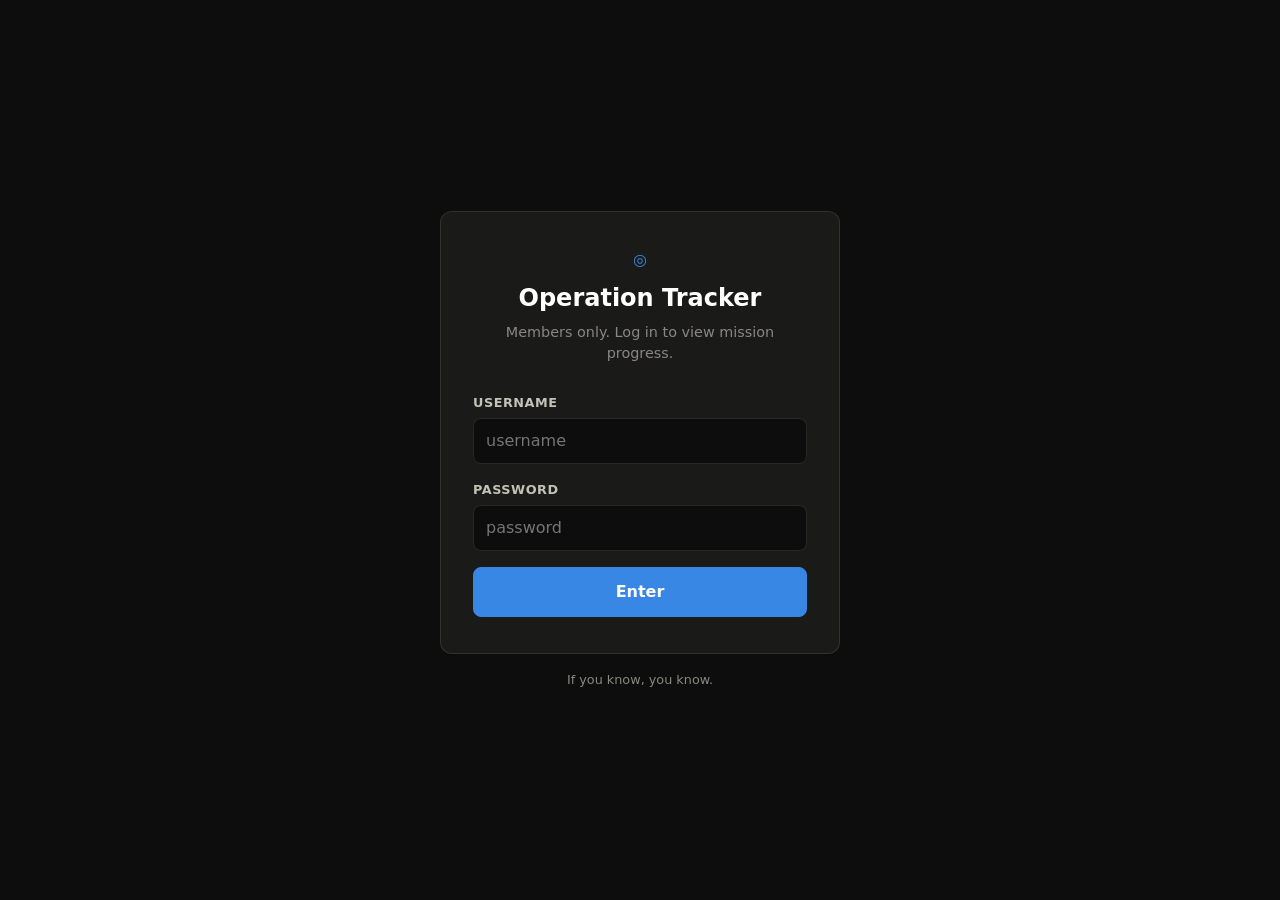
<file: login.html>
<!DOCTYPE html>
<html lang="en">
<head>
    <meta charset="UTF-8">
    <meta name="viewport" content="width=device-width, initial-scale=1.0">
    <title>Login · Operation Tracker</title>
    <link rel="stylesheet" href="styles.css">
</head>
<body class="login-page">
    <main class="login-wrap">
        <div class="login-card">
            <div class="login-brand">
                <span class="brand-mark">◎</span>
                <h1>Operation Tracker</h1>
                <p class="login-sub">Members only. Log in to view mission progress.</p>
            </div>

            <form id="loginForm" autocomplete="on">
                <div class="form-group">
                    <label for="username">Username</label>
                    <input type="text" id="username" placeholder="username" required autocomplete="username" autocapitalize="none">
                </div>
                <div class="form-group">
                    <label for="password">Password</label>
                    <input type="password" id="password" placeholder="password" required autocomplete="current-password">
                </div>
                <button type="submit" class="btn btn-primary btn-full">Enter</button>
            </form>
            <p id="errorMsg" class="error-msg hidden">Invalid username or password</p>
        </div>
        <p class="login-footer">If you know, you know.</p>
    </main>

    <script>
        // Hardcoded users
        const USERS = {
            'admin': 'admin',
            'dhruva': 'louie',
            'druv': 'degen'
        };

        // Already logged in? Straight to the dashboard.
        if (sessionStorage.getItem('loggedInUser')) {
            window.location.href = 'index.html';
        }

        document.getElementById('loginForm').addEventListener('submit', function(e) {
            e.preventDefault();

            const username = document.getElementById('username').value.trim().toLowerCase();
            const password = document.getElementById('password').value;
            const errorMsg = document.getElementById('errorMsg');

            if (USERS[username] && USERS[username] === password) {
                sessionStorage.setItem('loggedInUser', username);
                window.location.href = 'index.html';
            } else {
                errorMsg.classList.remove('hidden');
                setTimeout(() => errorMsg.classList.add('hidden'), 3000);
            }
        });
    </script>
</body>
</html>
</file>
<file: styles.css>
/* ============================================================
   Operation Tracker — dark theme
   Tokens: page #0d0d0d, surface #1a1a19, ink #fff / #c3c2b7 / #898781,
   accent blue #3987e5, status good #0ca30c / warning #fab219 / critical #d03b3b
   ============================================================ */

:root {
    --page: #0d0d0d;
    --surface: #1a1a19;
    --surface-2: #232322;
    --ink: #ffffff;
    --ink-2: #c3c2b7;
    --ink-muted: #898781;
    --border: rgba(255, 255, 255, 0.10);
    --border-strong: rgba(255, 255, 255, 0.18);
    --accent: #3987e5;
    --accent-deep: #1c5cab;
    --good: #0ca30c;
    --warning: #fab219;
    --critical: #d03b3b;
    --radius: 12px;
    --radius-sm: 8px;
}

* {
    margin: 0;
    padding: 0;
    box-sizing: border-box;
}

body {
    font-family: system-ui, -apple-system, "Segoe UI", sans-serif;
    background: var(--page);
    color: var(--ink);
    min-height: 100vh;
    line-height: 1.5;
    -webkit-font-smoothing: antialiased;
}

.hidden { display: none !important; }

/* ---------- Buttons ---------- */

.btn {
    font: inherit;
    font-size: 0.875rem;
    font-weight: 600;
    border: 1px solid var(--border);
    border-radius: var(--radius-sm);
    padding: 8px 14px;
    cursor: pointer;
    background: var(--surface-2);
    color: var(--ink-2);
    transition: background 0.15s, border-color 0.15s, color 0.15s;
}

.btn:hover { border-color: var(--border-strong); color: var(--ink); }

.btn-primary {
    background: var(--accent);
    border-color: var(--accent);
    color: #fff;
}

.btn-primary:hover { background: #4f95ea; border-color: #4f95ea; color: #fff; }

.btn-ghost { background: transparent; }

.btn-full { width: 100%; padding: 12px; font-size: 1rem; }

.btn-good {
    background: rgba(12, 163, 12, 0.14);
    border-color: rgba(12, 163, 12, 0.5);
    color: #4ed44e;
}

.btn-good:hover { background: rgba(12, 163, 12, 0.24); color: #6fe06f; }

.btn-danger-ghost {
    background: transparent;
    border-color: var(--border);
    color: var(--ink-muted);
}

.btn-danger-ghost:hover { border-color: rgba(208, 59, 59, 0.6); color: #e66767; }

.btn-sm { padding: 5px 10px; font-size: 0.8rem; }

/* ---------- Login page ---------- */

.login-page {
    display: flex;
    align-items: center;
    justify-content: center;
}

.login-wrap {
    width: min(400px, 92vw);
    padding: 24px 0;
}

.login-card {
    background: var(--surface);
    border: 1px solid var(--border);
    border-radius: var(--radius);
    padding: 36px 32px;
}

.login-brand { text-align: center; margin-bottom: 28px; }

.brand-mark { color: var(--accent); }

.login-brand h1 { font-size: 1.5rem; margin-top: 8px; }

.login-sub { color: var(--ink-muted); font-size: 0.9rem; margin-top: 6px; }

.form-group { margin-bottom: 16px; }

.form-group label {
    display: block;
    font-size: 0.8rem;
    font-weight: 600;
    color: var(--ink-2);
    margin-bottom: 6px;
    text-transform: uppercase;
    letter-spacing: 0.04em;
}

.form-group input,
.log-form input,
.edit-input,
.edit-textarea {
    width: 100%;
    font: inherit;
    color: var(--ink);
    background: var(--page);
    border: 1px solid var(--border);
    border-radius: var(--radius-sm);
    padding: 10px 12px;
}

.form-group input:focus,
.log-form input:focus,
.edit-input:focus,
.edit-textarea:focus {
    outline: none;
    border-color: var(--accent);
}

.error-msg {
    margin-top: 14px;
    text-align: center;
    color: #e66767;
    font-size: 0.9rem;
}

.login-footer {
    text-align: center;
    color: var(--ink-muted);
    font-size: 0.8rem;
    margin-top: 16px;
}

/* ---------- App shell ---------- */

.app {
    width: min(960px, 94vw);
    margin: 0 auto;
    padding: 28px 0 60px;
}

.topbar {
    display: flex;
    align-items: flex-start;
    justify-content: space-between;
    gap: 16px;
    flex-wrap: wrap;
    margin-bottom: 24px;
}

.brand h1 { font-size: 1.4rem; }

.tagline { color: var(--ink-muted); font-size: 0.85rem; margin-top: 2px; }

.user-box {
    display: flex;
    align-items: center;
    gap: 10px;
    flex-wrap: wrap;
}

.welcome { color: var(--ink-2); font-size: 0.875rem; }

/* ---------- Stat tiles ---------- */

.stats-row {
    display: grid;
    grid-template-columns: repeat(4, 1fr);
    gap: 12px;
    margin-bottom: 20px;
}

.stat-tile {
    background: var(--surface);
    border: 1px solid var(--border);
    border-radius: var(--radius);
    padding: 16px;
    display: flex;
    flex-direction: column;
    gap: 4px;
}

.stat-label {
    font-size: 0.72rem;
    font-weight: 600;
    text-transform: uppercase;
    letter-spacing: 0.06em;
    color: var(--ink-muted);
}

.stat-value { font-size: 1.7rem; font-weight: 700; line-height: 1.15; }

.stat-value-sm { font-size: 1.15rem; }

.stat-denom { font-size: 1rem; font-weight: 600; color: var(--ink-muted); }

.stat-sub { font-size: 0.78rem; color: var(--ink-muted); }

.stat-urgent { color: #e66767; }

.meter {
    height: 8px;
    background: var(--surface-2);
    border-radius: 999px;
    overflow: hidden;
    margin: 10px 0 4px;
}

.meter-fill {
    height: 100%;
    background: var(--accent);
    border-radius: 999px;
    transition: width 0.4s ease;
}

/* ---------- Gate card ---------- */

.gate-card {
    background: linear-gradient(135deg, rgba(57, 135, 229, 0.10), rgba(57, 135, 229, 0.02)), var(--surface);
    border: 1px solid var(--border-strong);
    border-radius: var(--radius);
    padding: 22px 24px;
    margin-bottom: 28px;
}

.gate-head {
    display: flex;
    align-items: center;
    justify-content: space-between;
    gap: 10px;
    flex-wrap: wrap;
    margin-bottom: 10px;
}

.step-chip {
    font-size: 0.72rem;
    font-weight: 700;
    text-transform: uppercase;
    letter-spacing: 0.06em;
    color: var(--accent);
    background: rgba(57, 135, 229, 0.12);
    border: 1px solid rgba(57, 135, 229, 0.35);
    border-radius: 999px;
    padding: 3px 10px;
}

.status-chip {
    font-size: 0.78rem;
    font-weight: 700;
    border-radius: 999px;
    padding: 3px 10px;
    border: 1px solid transparent;
}

.status-chip.pending {
    color: var(--warning);
    background: rgba(250, 178, 25, 0.10);
    border-color: rgba(250, 178, 25, 0.35);
}

.status-chip.done {
    color: #4ed44e;
    background: rgba(12, 163, 12, 0.10);
    border-color: rgba(12, 163, 12, 0.4);
}

.gate-title { font-size: 1.25rem; margin-bottom: 6px; }

.gate-rule { color: var(--ink-2); font-size: 0.95rem; max-width: 64ch; }

.gate-rule strong { color: var(--ink); }

.gate-actions { margin-top: 16px; display: flex; align-items: center; gap: 12px; flex-wrap: wrap; }

.gate-done-note { color: var(--ink-muted); font-size: 0.85rem; }

/* ---------- Milestones ---------- */

.section-head { margin-bottom: 14px; }

.section-head h2 { font-size: 1.1rem; }

.section-sub { color: var(--ink-muted); font-size: 0.82rem; margin-top: 2px; }

.milestones {
    display: grid;
    grid-template-columns: repeat(3, 1fr);
    gap: 14px;
    margin-bottom: 32px;
}

.milestone-card {
    position: relative;
    background: var(--surface);
    border: 1px solid var(--border);
    border-radius: var(--radius);
    padding: 18px;
    display: flex;
    flex-direction: column;
    gap: 12px;
}

.milestone-card.is-done { border-color: rgba(12, 163, 12, 0.45); }

.milestone-top {
    display: flex;
    align-items: center;
    justify-content: space-between;
    gap: 8px;
}

.points-badge {
    font-size: 1.05rem;
    font-weight: 800;
    color: var(--accent);
}

.points-badge small {
    font-size: 0.7rem;
    font-weight: 600;
    color: var(--ink-muted);
    margin-left: 3px;
    text-transform: uppercase;
    letter-spacing: 0.05em;
}

.milestone-title { font-size: 1rem; font-weight: 700; }

.milestone-desc {
    color: var(--ink-2);
    font-size: 0.86rem;
    white-space: pre-wrap;
    flex-grow: 1;
}

.milestone-desc.placeholder { color: var(--ink-muted); font-style: italic; }

.status-row { display: flex; gap: 6px; }

.status-btn {
    flex: 1;
    font: inherit;
    font-size: 0.72rem;
    font-weight: 700;
    padding: 7px 4px;
    border-radius: var(--radius-sm);
    border: 1px solid var(--border);
    background: var(--surface-2);
    color: var(--ink-muted);
    cursor: pointer;
    transition: all 0.15s;
}

.status-btn:hover { border-color: var(--border-strong); color: var(--ink-2); }

.status-btn.active-not_started { background: var(--surface-2); border-color: var(--border-strong); color: var(--ink); }

.status-btn.active-in_progress {
    background: rgba(250, 178, 25, 0.14);
    border-color: rgba(250, 178, 25, 0.5);
    color: var(--warning);
}

.status-btn.active-done {
    background: rgba(12, 163, 12, 0.16);
    border-color: rgba(12, 163, 12, 0.55);
    color: #4ed44e;
}

.milestone-foot {
    display: flex;
    justify-content: space-between;
    align-items: center;
    gap: 8px;
}

.milestone-status-text { font-size: 0.78rem; font-weight: 600; }

.milestone-status-text.s-done { color: #4ed44e; }
.milestone-status-text.s-in_progress { color: var(--warning); }
.milestone-status-text.s-not_started { color: var(--ink-muted); }

/* Locked overlay */

.milestone-card.is-locked > *:not(.lock-overlay) { filter: blur(1px); opacity: 0.35; pointer-events: none; }

.lock-overlay {
    position: absolute;
    inset: 0;
    display: flex;
    flex-direction: column;
    align-items: center;
    justify-content: center;
    gap: 6px;
    text-align: center;
    padding: 12px;
    border-radius: var(--radius);
}

.lock-overlay .lock-icon { font-size: 1.5rem; }

.lock-overlay p { font-size: 0.8rem; color: var(--ink-2); font-weight: 600; }

/* Edit mode */

.edit-input { font-weight: 700; margin-bottom: 8px; }

.edit-textarea { resize: vertical; min-height: 72px; font-size: 0.86rem; }

.edit-actions { display: flex; gap: 8px; margin-top: 8px; }

/* ---------- Activity log ---------- */

.log-form { display: flex; gap: 8px; margin-bottom: 16px; }

.log-form input { flex: 1; }

.log-list { list-style: none; display: flex; flex-direction: column; gap: 8px; }

.log-entry {
    background: var(--surface);
    border: 1px solid var(--border);
    border-radius: var(--radius-sm);
    padding: 10px 14px;
    font-size: 0.88rem;
    color: var(--ink-2);
}

.log-entry .log-meta {
    display: block;
    font-size: 0.72rem;
    color: var(--ink-muted);
    margin-top: 3px;
}

.log-entry.log-system { border-style: dashed; color: var(--ink-muted); font-style: italic; }

.log-empty { color: var(--ink-muted); font-size: 0.85rem; padding: 8px 2px; }

/* ---------- Footer / toast ---------- */

.footer {
    margin-top: 28px;
    text-align: center;
    color: var(--ink-muted);
    font-size: 0.75rem;
}

.toast {
    position: fixed;
    bottom: 24px;
    left: 50%;
    transform: translateX(-50%);
    background: var(--surface-2);
    color: var(--ink);
    border: 1px solid var(--border-strong);
    border-radius: var(--radius-sm);
    padding: 10px 18px;
    font-size: 0.88rem;
    font-weight: 600;
    z-index: 100;
    animation: toast-in 0.2s ease;
}

.toast.success { border-color: rgba(12, 163, 12, 0.55); }
.toast.error { border-color: rgba(208, 59, 59, 0.6); }

@keyframes toast-in {
    from { opacity: 0; transform: translateX(-50%) translateY(8px); }
    to { opacity: 1; transform: translateX(-50%) translateY(0); }
}

/* ---------- Responsive ---------- */

@media (max-width: 820px) {
    .stats-row { grid-template-columns: repeat(2, 1fr); }
    .milestones { grid-template-columns: 1fr; }
}

@media (max-width: 480px) {
    .stats-row { grid-template-columns: 1fr; }
    .topbar { flex-direction: column; }
}
</file>
